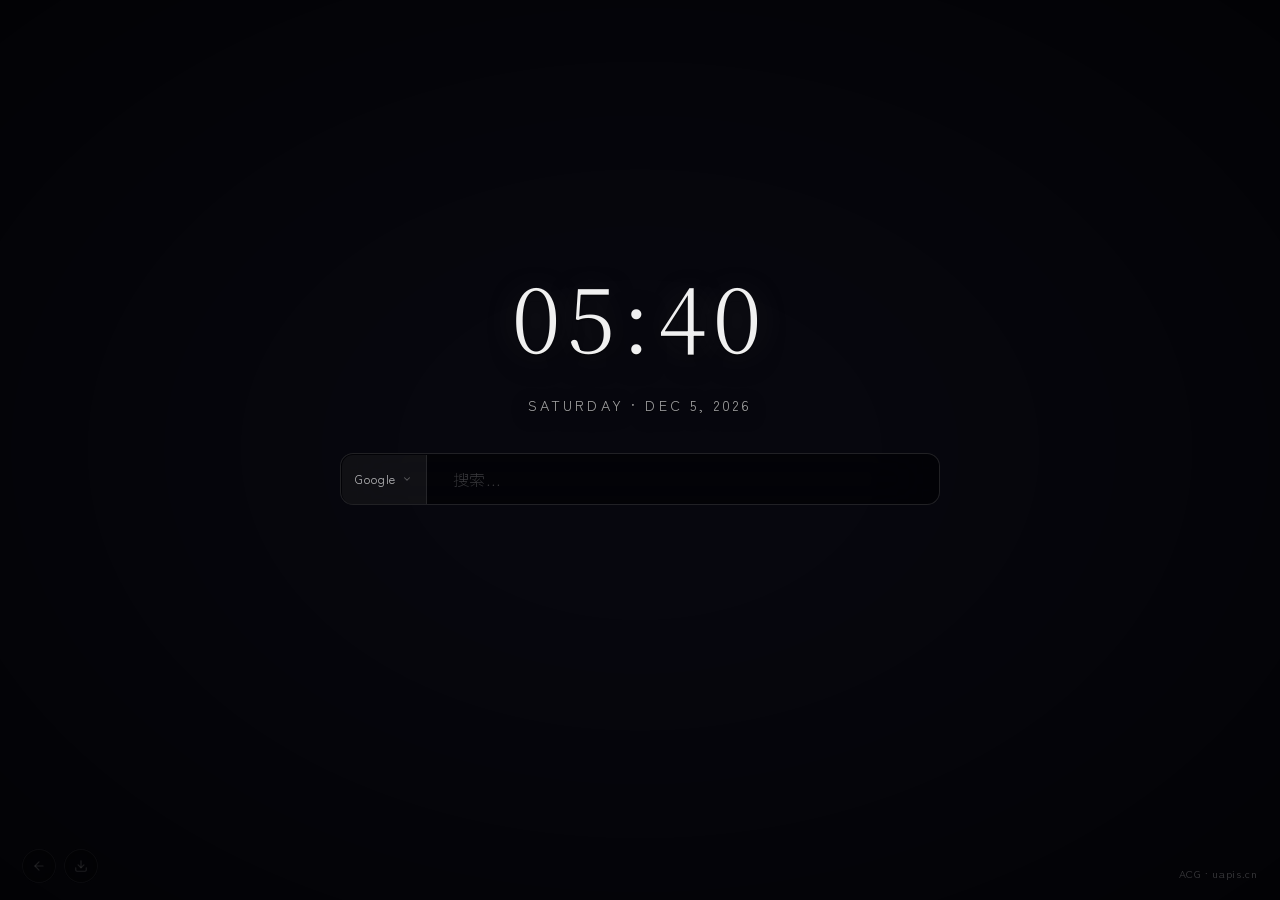
<file: src/index.html>
<!DOCTYPE html>
<html lang="zh-CN">
<head>
  <meta charset="UTF-8" />
  <meta name="viewport" content="width=device-width, initial-scale=1.0" />
  <title>搜索</title>
  <link rel="preconnect" href="https://fonts.googleapis.com" />
  <link rel="preconnect" href="https://fonts.gstatic.com" crossorigin />
  <link href="https://fonts.googleapis.com/css2?family=Noto+Serif+SC:wght@300;400&family=Zen+Kaku+Gothic+New:wght@300;400&display=swap" rel="stylesheet" />
  <link rel="stylesheet" href="style.css" />
</head>
<body>

  <!-- 背景：纯黑底 + 图片层（淡入） -->
  <div id="bg">
    <div id="bg-img"></div>
    <div id="bg-next"></div>
  </div>
  <div id="overlay"></div>

  <!-- 主舞台 -->
  <div id="stage">
    <div id="clock">00:00</div>
    <div id="date-label">--</div>

    <div id="search-wrap">

      <!-- 引擎下拉菜单（绝对定位，独立于 search-box） -->
      <div id="engine-dropdown">
        <button class="dd-item" data-engine="google">
          Google
          <svg class="check" viewBox="0 0 24 24" fill="none" stroke="currentColor"
               stroke-width="2.5" stroke-linecap="round" stroke-linejoin="round">
            <polyline points="20 6 9 17 4 12"/>
          </svg>
        </button>
        <button class="dd-item" data-engine="bing">
          Bing
          <svg class="check" viewBox="0 0 24 24" fill="none" stroke="currentColor"
               stroke-width="2.5" stroke-linecap="round" stroke-linejoin="round">
            <polyline points="20 6 9 17 4 12"/>
          </svg>
        </button>
      </div>

      <!-- 搜索框本体 -->
      <div id="search-box">

        <!-- 左侧引擎切换按钮（聚焦时淡出） -->
        <button id="engine-toggle" type="button">
          <span id="engine-label">Google</span>
          <svg class="chevron" viewBox="0 0 24 24" fill="none" stroke="currentColor"
               stroke-width="2.5" stroke-linecap="round" stroke-linejoin="round">
            <polyline points="6 9 12 15 18 9"/>
          </svg>
        </button>

        <!-- 搜索图标（聚焦时淡入，替代引擎按钮） -->
        <div id="search-icon">
          <svg viewBox="0 0 24 24" fill="none" stroke="currentColor"
               stroke-width="2.2" stroke-linecap="round" stroke-linejoin="round">
            <circle cx="11" cy="11" r="8"/>
            <line x1="21" y1="21" x2="16.65" y2="16.65"/>
          </svg>
        </div>

        <!-- 输入框 -->
        <input id="search-input" type="text" placeholder="搜索…"
               autocomplete="off" spellcheck="false" />
      </div>

      <!-- 搜索候选列表 -->
      <div id="suggestions"></div>

    </div>
  </div>

  <!-- 图源标注 -->
  <a id="img-credit" href="https://uapis.cn" target="_blank" rel="noopener">ACG · uapis.cn</a>

  <!-- 壁纸控制 -->
  <div id="wallpaper-controls">
    <button id="prev-bg" class="wallpaper-btn wallpaper-side" type="button" title="上一张">
      <svg viewBox="0 0 24 24" fill="none" stroke="currentColor"
           stroke-width="2" stroke-linecap="round" stroke-linejoin="round">
        <line x1="19" y1="12" x2="5" y2="12"/>
        <polyline points="12 19 5 12 12 5"/>
      </svg>
    </button>
    <button id="download-bg" class="wallpaper-btn wallpaper-side" type="button" title="下载壁纸">
      <svg viewBox="0 0 24 24" fill="none" stroke="currentColor"
           stroke-width="2" stroke-linecap="round" stroke-linejoin="round">
        <path d="M21 15v4a2 2 0 0 1-2 2H5a2 2 0 0 1-2-2v-4"/>
        <polyline points="7 10 12 15 17 10"/>
        <line x1="12" y1="15" x2="12" y2="3"/>
      </svg>
    </button>
  </div>

  <script src="app.js"></script>
</body>
</html>
</file>
<file: src/style.css>
/* ═══════════════════════════════════════════════
   Reset & root
═══════════════════════════════════════════════ */
*, *::before, *::after {
  box-sizing: border-box;
  margin: 0;
  padding: 0;
}

:root {
  --t: 0.42s cubic-bezier(0.4, 0, 0.2, 1);
}

html, body {
  width: 100%;
  height: 100%;
  overflow: hidden;
  font-family: 'Zen Kaku Gothic New', 'Noto Serif SC', sans-serif;
}

/* ═══════════════════════════════════════════════
   背景 — 纯黑底 + 图片淡入层
═══════════════════════════════════════════════ */
#bg {
  position: fixed;
  inset: 0;
  z-index: 0;
  background-color: #080810;       /* 纯黑底，避免撕裂感 */
  transition: filter var(--t), transform var(--t);
  transform: scale(1.04);
}

#bg-img,
#bg-next {
  position: absolute;
  inset: 0;
  background-size: cover;
  background-position: center;
  opacity: 0;
  /* 慢速缓入，1.8s 才到完全可见 */
  transition: opacity 1.8s cubic-bezier(0.25, 0, 0.1, 1);
  will-change: opacity;
}

#bg-img.loaded,
#bg-next.loaded {
  opacity: 1;
}

/* 搜索框聚焦时背景模糊 */
#bg.blurred {
  filter: blur(20px) brightness(0.5);
  transform: scale(1.09);
}

/* 暗角 */
#bg::after {
  content: '';
  position: absolute;
  inset: 0;
  z-index: 1;
  background: radial-gradient(ellipse at center, transparent 25%, rgba(0, 0, 0, 0.65) 100%);
  pointer-events: none;
}

/* ═══════════════════════════════════════════════
   遮罩层
═══════════════════════════════════════════════ */
#overlay {
  position: fixed;
  inset: 0;
  z-index: 1;
  background: rgba(0, 0, 0, 0.12);
  transition: background var(--t);
  pointer-events: none;
}

#overlay.active {
  background: rgba(0, 0, 0, 0.45);
}

/* ═══════════════════════════════════════════════
   主舞台 — 黄金分割布局
   padding-top: 28vh → 内容中心约在 38.2% 处
═══════════════════════════════════════════════ */
#stage {
  position: relative;
  z-index: 2;
  width: 100%;
  height: 100%;
  display: flex;
  flex-direction: column;
  align-items: center;
  padding-top: 28vh;
  justify-content: flex-start;
}

/* ═══════════════════════════════════════════════
   时钟
═══════════════════════════════════════════════ */
#clock {
  font-family: 'Noto Serif SC', serif;
  font-size: clamp(2.8rem, 7.5vw, 5.5rem);
  font-weight: 300;
  color: rgba(255, 255, 255, 0.94);
  letter-spacing: 0.08em;
  text-shadow:
    0 1px 1px rgba(0, 0, 0, 0.75),
    0 6px 24px rgba(0, 0, 0, 0.72),
    0 0 42px rgba(255, 255, 255, 0.16);
  margin-bottom: 0.18em;
  transition: opacity var(--t), transform var(--t);
  user-select: none;
  -webkit-text-stroke: 0.35px rgba(255, 255, 255, 0.12);
}

#clock.hidden {
  opacity: 0;
  transform: translateY(-12px);
}

#date-label {
  font-size: clamp(0.7rem, 1.4vw, 0.9rem);
  color: rgba(255, 255, 255, 0.62);
  letter-spacing: 0.22em;
  text-transform: uppercase;
  margin-bottom: 2.4rem;
  transition: opacity var(--t);
  user-select: none;
  text-shadow:
    0 1px 1px rgba(0, 0, 0, 0.8),
    0 4px 18px rgba(0, 0, 0, 0.7),
    0 0 22px rgba(255, 255, 255, 0.12);
}

#date-label.hidden {
  opacity: 0;
}

/* ═══════════════════════════════════════════════
   搜索框容器（含候选下拉、引擎下拉的定位锚）
═══════════════════════════════════════════════ */
#search-wrap {
  width: min(600px, 88vw);
  position: relative;
}

/* ═══════════════════════════════════════════════
   搜索框本体
═══════════════════════════════════════════════ */
#search-box {
  width: 100%;
  position: relative;
  height: 52px;
}

/* ── 输入框 ── */
#search-input {
  position: absolute;
  inset: 0;
  width: 100%;
  height: 100%;
  padding: 0 1.3rem 0 7rem;          /* 左侧留出引擎按钮空间 */
  border: 1.5px solid rgba(255, 255, 255, 0.12);
  border-radius: 13px;
  /* 暗玻璃质感 */
  background: rgba(0, 0, 0, 0.52);
  backdrop-filter: blur(28px) saturate(150%);
  -webkit-backdrop-filter: blur(28px) saturate(150%);
  color: #fff;
  font-family: inherit;
  font-size: 1rem;
  font-weight: 300;
  letter-spacing: 0.02em;
  outline: none;
  transition:
    background var(--t),
    border-color var(--t),
    box-shadow var(--t),
    padding-left var(--t);
  caret-color: rgba(255, 255, 255, 0.8);
  z-index: 1;
}

#search-input::placeholder {
  color: rgba(255, 255, 255, 0.22);
}

/* 聚焦态 */
#search-box.focused #search-input {
  background: rgba(0, 0, 0, 0.62);
  border-color: rgba(255, 255, 255, 0.26);
  box-shadow:
    0 0 0 3px rgba(255, 255, 255, 0.05),
    0 10px 44px rgba(0, 0, 0, 0.6),
    inset 0 1px 0 rgba(255, 255, 255, 0.06);
  padding-left: 2.8rem;              /* 引擎按钮消失，左内边距收窄 */
}

#search-box.suggestions-open #search-input {
  border-radius: 13px 13px 0 0;
  border-bottom-color: rgba(255, 255, 255, 0.08);
  box-shadow:
    0 0 0 3px rgba(255, 255, 255, 0.05),
    0 10px 44px rgba(0, 0, 0, 0.6),
    inset 0 1px 0 rgba(255, 255, 255, 0.06);
}

/* ═══════════════════════════════════════════════
   左侧引擎切换按钮
═══════════════════════════════════════════════ */
#engine-toggle {
  position: absolute;
  left: 1.5px;
  top: 1.5px;
  bottom: 1.5px;
  z-index: 3;                        /* 必须高于 input 的 z-index:1 */
  display: flex;
  align-items: center;
  padding: 0 0.85rem;
  gap: 0.35rem;
  border: none;
  border-right: 1px solid rgba(255, 255, 255, 0.09);
  border-radius: 11px 0 0 11px;
  background: rgba(255, 255, 255, 0.06);
  color: rgba(255, 255, 255, 0.7);
  font-family: inherit;
  font-size: 0.78rem;
  letter-spacing: 0.07em;
  cursor: pointer;
  white-space: nowrap;
  overflow: hidden;                  /* 裁剪波纹 */
  transition:
    background 0.2s,
    color 0.2s,
    opacity var(--t),
    transform var(--t);
}

#engine-toggle:hover {
  background: rgba(255, 255, 255, 0.12);
  color: #fff;
}

#engine-toggle .chevron {
  width: 10px;
  height: 10px;
  opacity: 0.45;
  transition: transform 0.28s ease;
  flex-shrink: 0;
}

#engine-toggle.open .chevron {
  transform: rotate(180deg);
}

/* 输入框聚焦时引擎按钮淡出 */
#search-box.focused #engine-toggle {
  opacity: 0;
  transform: translateX(-8px);
  pointer-events: none;
}

/* ═══════════════════════════════════════════════
   波纹动画
═══════════════════════════════════════════════ */
.ripple {
  position: absolute;
  border-radius: 50%;
  background: rgba(255, 255, 255, 0.22);
  transform: scale(0);
  animation: ripple-anim 0.55s ease-out forwards;
  pointer-events: none;
}

@keyframes ripple-anim {
  to {
    transform: scale(4);
    opacity: 0;
  }
}

/* ═══════════════════════════════════════════════
   引擎下拉菜单
═══════════════════════════════════════════════ */
#engine-dropdown {
  position: absolute;
  left: 0;
  top: calc(100% + 8px);
  min-width: 160px;
  z-index: 10;
  background: rgba(12, 12, 18, 0.92);
  backdrop-filter: blur(24px) saturate(180%);
  -webkit-backdrop-filter: blur(24px) saturate(180%);
  border: 1px solid rgba(255, 255, 255, 0.11);
  border-radius: 12px;
  overflow: hidden;
  /* 默认隐藏 */
  opacity: 0;
  transform: translateY(-6px) scale(0.97);
  pointer-events: none;
  transition: opacity 0.22s ease, transform 0.22s ease;
}

#engine-dropdown.open {
  opacity: 1;
  transform: translateY(0) scale(1);
  pointer-events: all;
}

.dd-item {
  display: flex;
  align-items: center;
  gap: 0.6rem;
  padding: 0.65rem 1rem;
  cursor: pointer;
  color: rgba(255, 255, 255, 0.55);
  font-size: 0.85rem;
  letter-spacing: 0.05em;
  border: none;
  background: transparent;
  width: 100%;
  text-align: left;
  font-family: inherit;
  position: relative;
  overflow: hidden;                  /* 裁剪波纹 */
  transition: background 0.16s, color 0.16s;
}

.dd-item:hover {
  background: rgba(255, 255, 255, 0.07);
  color: #fff;
}

.dd-item.active {
  color: #fff;
}

.dd-item + .dd-item {
  border-top: 1px solid rgba(255, 255, 255, 0.05);
}

.dd-item .check {
  margin-left: auto;
  width: 13px;
  height: 13px;
  opacity: 0;
  transition: opacity 0.18s;
  color: rgba(255, 255, 255, 0.65);
  flex-shrink: 0;
}

.dd-item.active .check {
  opacity: 1;
}

/* ═══════════════════════════════════════════════
   搜索图标（聚焦时显示）
═══════════════════════════════════════════════ */
#search-icon {
  position: absolute;
  left: 0.85rem;
  top: 50%;
  transform: translateY(-50%) scale(0.4) rotate(-40deg);
  color: rgba(255, 255, 255, 0.38);
  display: flex;
  align-items: center;
  pointer-events: none;
  opacity: 0;
  z-index: 2;
  transition: opacity var(--t), transform var(--t);
}

#search-icon svg {
  width: 16px;
  height: 16px;
}

#search-box.focused #search-icon {
  opacity: 1;
  transform: translateY(-50%) scale(1) rotate(0deg);
}

/* ═══════════════════════════════════════════════
   候选列表（最多 6 条，无滚动条）
═══════════════════════════════════════════════ */
#suggestions {
  position: absolute;
  left: 0;
  right: 0;
  top: calc(100% - 1px);
  z-index: 9;
  background: rgba(0, 0, 0, 0.62);
  backdrop-filter: blur(24px) saturate(180%);
  -webkit-backdrop-filter: blur(24px) saturate(180%);
  border: 1.5px solid rgba(255, 255, 255, 0.26);
  border-top: none;
  border-radius: 0 0 13px 13px;
  overflow: hidden;                  /* 超出直接裁剪 */
  max-height: calc(6 * 42px);
  opacity: 0;
  transform: translateY(-2px);
  pointer-events: none;
  transition: opacity 0.2s ease, transform 0.2s ease;
  box-shadow:
    0 18px 44px rgba(0, 0, 0, 0.48),
    inset 0 1px 0 rgba(255, 255, 255, 0.04);
}

#suggestions.open {
  opacity: 1;
  transform: translateY(0);
  pointer-events: all;
}

.sug-item {
  display: flex;
  align-items: center;
  gap: 0.7rem;
  padding: 0.62rem 1rem;
  min-height: 42px;
  cursor: pointer;
  color: rgba(255, 255, 255, 0.62);
  font-size: 0.9rem;
  border: none;
  background: rgba(255, 255, 255, 0.01);
  width: 100%;
  text-align: left;
  font-family: inherit;
  transition: background 0.14s, color 0.14s;
}

.sug-item span {
  min-width: 0;
  overflow: hidden;
  text-overflow: ellipsis;
  white-space: nowrap;
}

.sug-item:hover,
.sug-item.selected {
  background: rgba(255, 255, 255, 0.08);
  color: #fff;
}

.sug-item + .sug-item {
  border-top: 1px solid rgba(255, 255, 255, 0.035);
}

.sug-icon {
  width: 13px;
  height: 13px;
  opacity: 0.28;
  flex-shrink: 0;
}

/* ═══════════════════════════════════════════════
   底部装饰
═══════════════════════════════════════════════ */
#img-credit {
  position: fixed;
  bottom: 1.2rem;
  right: 1.4rem;
  z-index: 3;
  font-size: 0.67rem;
  color: rgba(255, 255, 255, 0.22);
  letter-spacing: 0.06em;
  text-decoration: none;
  user-select: none;
  transition: color 0.2s;
}

#img-credit:hover {
  color: rgba(255, 255, 255, 0.5);
}

#wallpaper-controls {
  position: fixed;
  left: 1.4rem;
  bottom: 1.05rem;
  z-index: 3;
  display: flex;
  align-items: center;
  gap: 0.48rem;
}

.wallpaper-btn {
  background: rgba(0, 0, 0, 0.38);
  border: 1px solid rgba(255, 255, 255, 0.11);
  backdrop-filter: blur(8px);
  -webkit-backdrop-filter: blur(8px);
  border-radius: 50%;
  width: 34px;
  height: 34px;
  display: flex;
  align-items: center;
  justify-content: center;
  cursor: pointer;
  color: rgba(255, 255, 255, 0.32);
  transition: color 0.2s, background 0.2s, transform 0.6s ease;
}

.wallpaper-btn:hover {
  color: rgba(255, 255, 255, 0.8);
  background: rgba(0, 0, 0, 0.55);
}

.wallpaper-btn:disabled {
  opacity: 0.32;
  cursor: default;
  pointer-events: none;
}

.wallpaper-btn svg {
  width: 14px;
  height: 14px;
}

@media (max-width: 760px) {
  #stage {
    padding: 19vh 1rem 0;
  }

  #clock {
    font-size: clamp(2.6rem, 15vw, 4.6rem);
    letter-spacing: 0.04em;
  }

  #date-label {
    font-size: 0.68rem;
    letter-spacing: 0.14em;
    margin-bottom: 1.8rem;
  }

  #search-wrap {
    width: min(560px, 94vw);
  }

  #search-box {
    height: 50px;
  }

  #search-input {
    padding-right: 1rem;
    padding-left: 6.35rem;
    font-size: 0.95rem;
  }

  #search-box.focused #search-input {
    padding-left: 2.65rem;
  }

  #engine-toggle {
    padding: 0 0.72rem;
    font-size: 0.72rem;
    letter-spacing: 0.04em;
  }

  #engine-dropdown {
    min-width: 132px;
  }

  .dd-item {
    padding: 0.62rem 0.85rem;
  }

  .sug-item {
    padding: 0.58rem 0.88rem;
    font-size: 0.86rem;
  }

  #img-credit {
    right: 1rem;
    bottom: 0.9rem;
  }

  #wallpaper-controls {
    left: 1rem;
    bottom: 0.85rem;
  }
}

@media (max-height: 560px) {
  #stage {
    padding-top: 12vh;
  }

  #date-label {
    margin-bottom: 1rem;
  }
}
</file>
